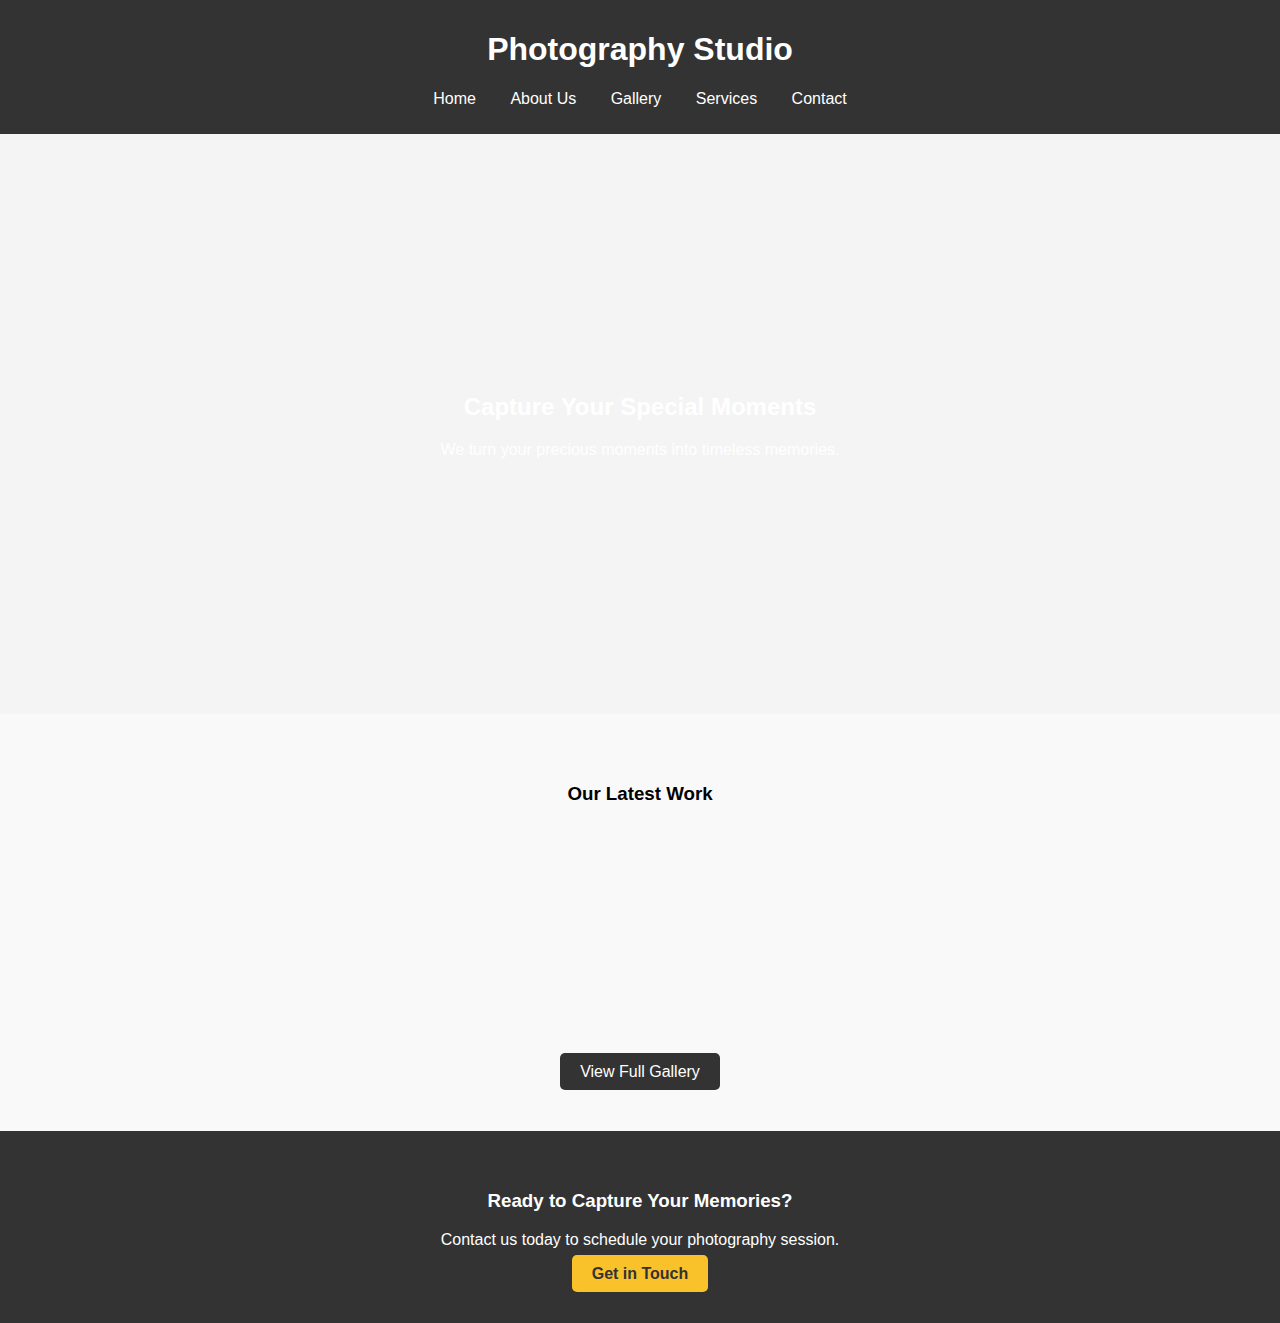
<file: index.html>
<!DOCTYPE html>
<html lang="en">
<head>
    <meta charset="UTF-8">
    <meta name="viewport" content="width=device-width, initial-scale=1.0">
    <title>Gallery</title>
    <link rel="stylesheet" href="css/style.css">
</head>
<body>
    <header>
        <h1>Photography Studio</h1>
        <nav>
            <ul>
                <li><a href="index.html">Home</a></li>
                <li><a href="about.html">About Us</a></li>
                <li><a href="gallery.html">Gallery</a></li>
                <li><a href="services.html">Services</a></li>
                <li><a href="contact.html">Contact</a></li>
            </ul>
        </nav>
    </header>
    

    <section class="hero" style="background-image: url('https://upload.wikimedia.org/wikipedia/commons/thumb/e/ea/Sydney_Harbour_Bridge_night.jpg/800px-Sydney_Harbour_Bridge_night.jpg'); height: 60vh; background-size: cover; background-position: center; display: flex; align-items: center; justify-content: center; color: white; text-align: center;">
        <div>
            <h2>Capture Your Special Moments</h2>
            <p>We turn your precious moments into timeless memories.</p>
        </div>
    </section>

  
    <section class="gallery-preview" style="padding: 50px 0; background-color: #f9f9f9; text-align: center;">
        <h3>Our Latest Work</h3>
        <div class="gallery-grid" style="display: grid; grid-template-columns: repeat(3, 1fr); gap: 20px; padding: 20px;">
            <div style="background-image: url('https://www.kevinlj.com/wp-content/uploads/2022/03/Hard-Light.jpg'); height: 200px; background-size: cover; background-position: center;"></div>
            <div style="background-image: url('https://blog.artweb.com/wp-content/uploads/2021/08/Camera-tripod-natural-lighting-sunlight-Canva.jpg'); height: 200px; background-size: cover; background-position: center;"></div>
            <div style="background-image: url('https://icorridor.org/storymaps/wp-content/uploads/2016/10/moon-example-4.jpg'); height: 200px; background-size: cover; background-position: center;"></div>
        </div>
        <a href="gallery.html" class="btn" style="margin-top: 20px; padding: 10px 20px; background-color: #333; color: white; text-decoration: none; border-radius: 5px;">View Full Gallery</a>
    </section>

    <section class="cta" style="background-color: #333; color: white; padding: 40px 0; text-align: center;">
        <h3>Ready to Capture Your Memories?</h3>
        <p>Contact us today to schedule your photography session.</p>
        <a href="contact.html" class="btn" style="padding: 10px 20px; background-color: #f9c22b; border: none; border-radius: 5px; color: #333; font-weight: bold; text-decoration: none;">Get in Touch</a>
    </section>

    <script src="js/script.js"></script>
</body>
</file>
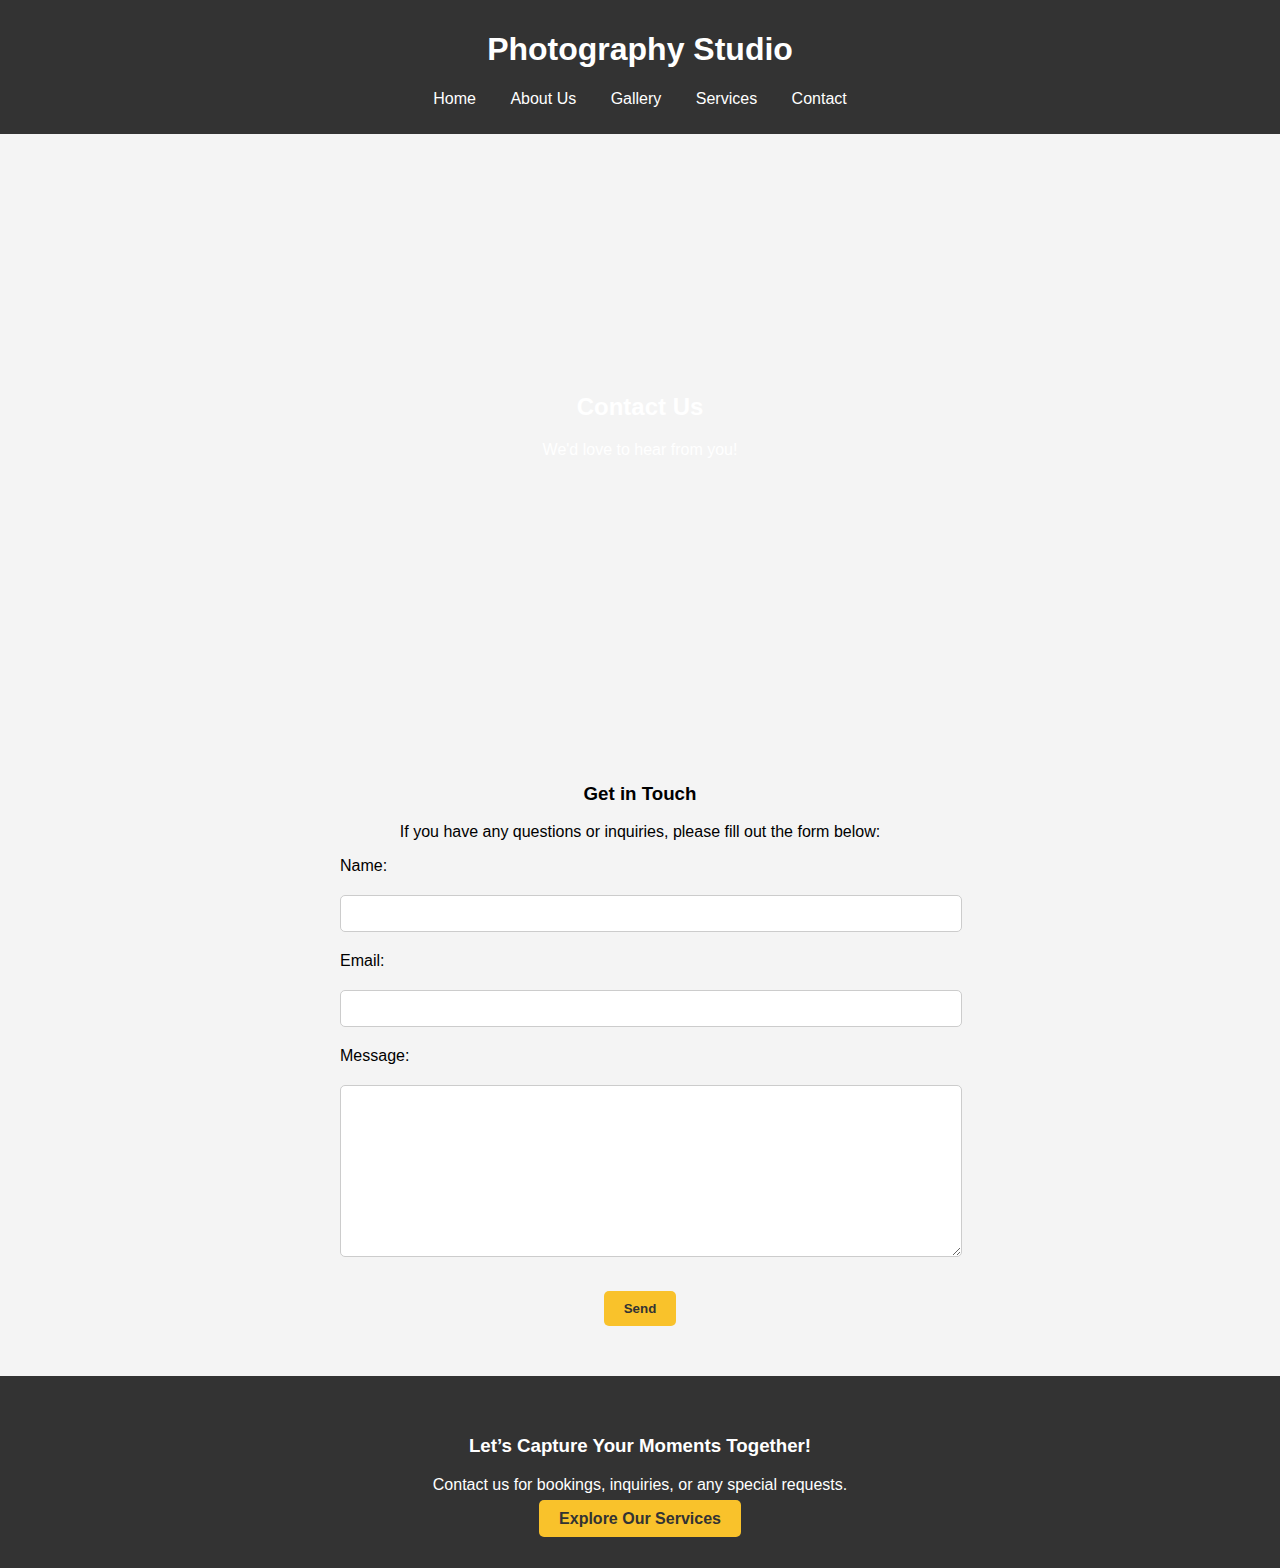
<file: contact.html>
<!DOCTYPE html>
<html lang="en">
<head>
    <meta charset="UTF-8">
    <meta name="viewport" content="width=device-width, initial-scale=1.0">
    <title>Contact Us</title>
    <link rel="stylesheet" href="css/style.css">
</head>
<body>
    <header>
        <h1>Photography Studio</h1>
        <nav>
            <ul>
                <li><a href="index.html">Home</a></li>
                <li><a href="about.html">About Us</a></li>
                <li><a href="gallery.html">Gallery</a></li>
                <li><a href="services.html">Services</a></li>
                <li><a href="contact.html">Contact</a></li>
            </ul>
        </nav>
    </header>

    <section class="hero" style="background-image: url('https://blog.shift4shop.com/hubfs/iStock-1196171818.jpg'); height: 60vh; background-size: cover; background-position: center; display: flex; align-items: center; justify-content: center; color: white; text-align: center;">
        <div>
            <h2>Contact Us</h2>
            <p>We'd love to hear from you!</p>
        </div>
    </section>
    
    <section class="contact-section" style="padding: 50px; text-align: center;">
        <h3>Get in Touch</h3>
        <p>If you have any questions or inquiries, please fill out the form below:</p>
        <form style="max-width: 600px; margin: 0 auto;">
            <label for="name" style="display: block; text-align: left; margin: 10px 0;">Name:</label>
            <input type="text" id="name" name="name" required style="width: 100%; padding: 10px; border-radius: 5px; border: 1px solid #ccc;">
            
            <label for="email" style="display: block; text-align: left; margin: 10px 0;">Email:</label>
            <input type="email" id="email" name="email" required style="width: 100%; padding: 10px; border-radius: 5px; border: 1px solid #ccc;">
            
            <label for="message" style="display: block; text-align: left; margin: 10px 0;">Message:</label>
            <textarea id="message" name="message" required style="width: 100%; padding: 10px; border-radius: 5px; border: 1px solid #ccc; height: 150px;"></textarea>
            
            <button type="submit" style="margin-top: 20px; padding: 10px 20px; background-color: #f9c22b; border: none; border-radius: 5px; color: #333; font-weight: bold;">Send</button>
        </form>
    </section>
    
    <section class="cta" style="background-color: #333; color: white; padding: 40px 0; text-align: center;">
        <h3>Let’s Capture Your Moments Together!</h3>
        <p>Contact us for bookings, inquiries, or any special requests.</p>
        <a href="services.html" class="btn" style="padding: 10px 20px; background-color: #f9c22b; border: none; border-radius: 5px; color: #333; font-weight: bold; text-decoration: none;">Explore Our Services</a>
    </section>

    <script src="js/script.js"></script>
</body>
</html>
</file>
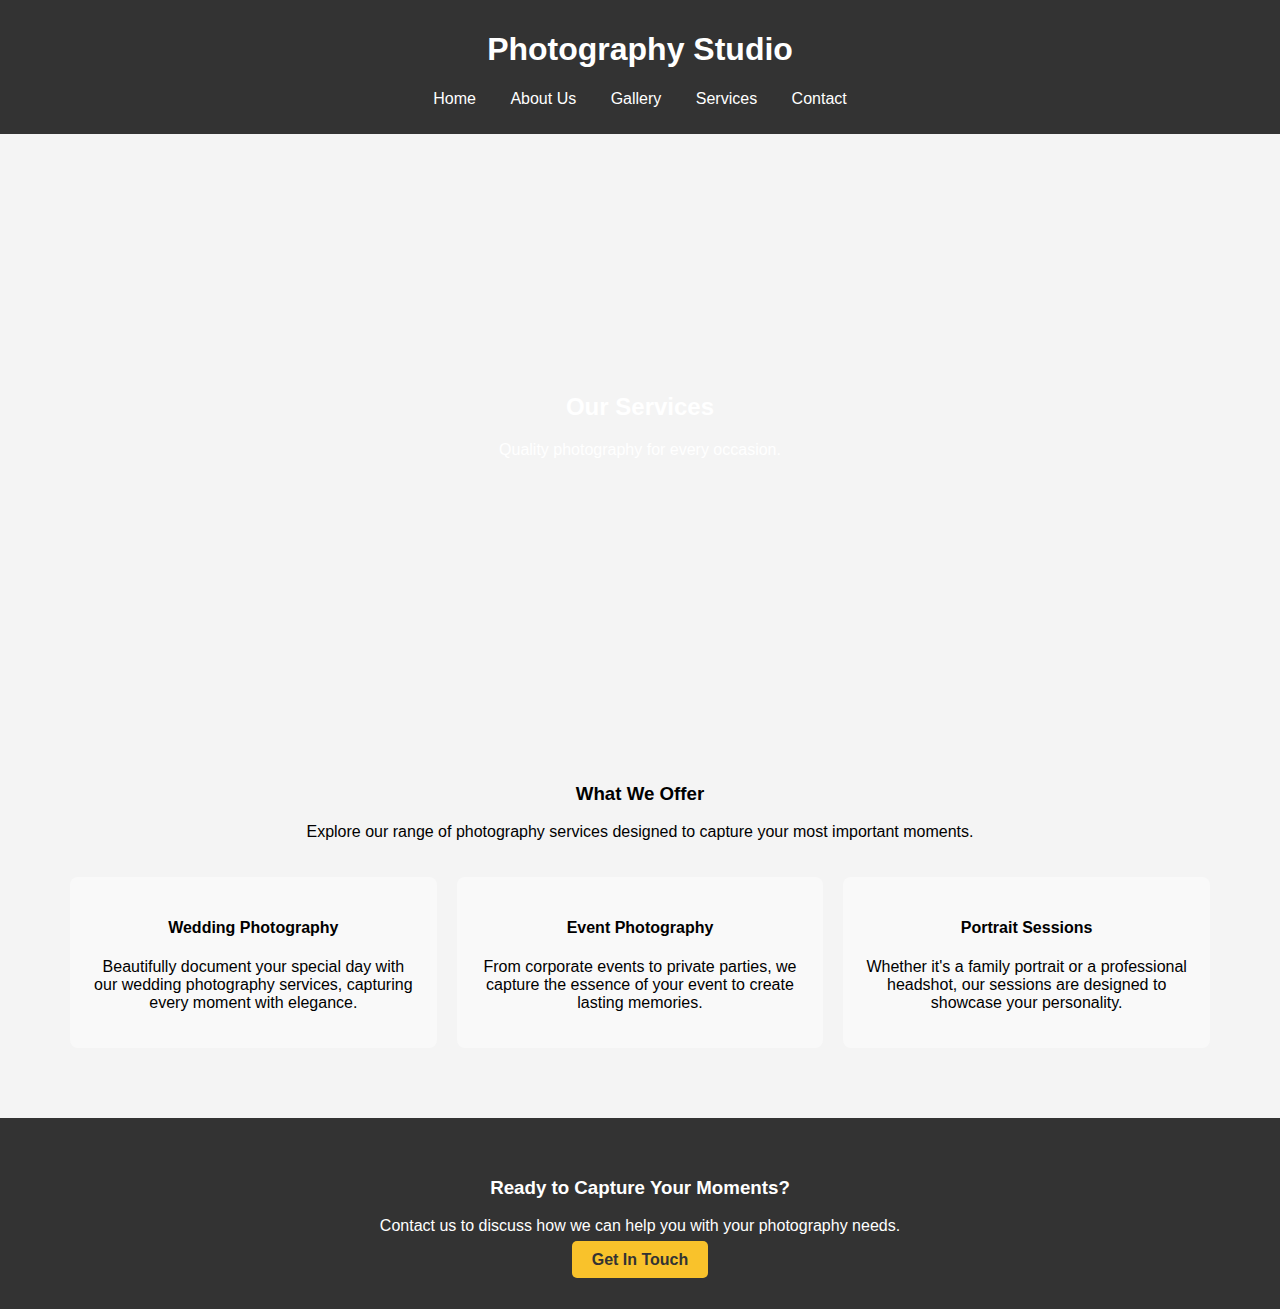
<file: services.html>
<!DOCTYPE html>
<html lang="en">
<head>
    <meta charset="UTF-8">
    <meta name="viewport" content="width=device-width, initial-scale=1.0">
    <title>Services</title>
    <link rel="stylesheet" href="css/style.css">
</head>
<body>
    <header>
        <h1>Photography Studio</h1>
        <nav>
            <ul>
                <li><a href="index.html">Home</a></li>
                <li><a href="about.html">About Us</a></li>
                <li><a href="gallery.html">Gallery</a></li>
                <li><a href="services.html">Services</a></li>
                <li><a href="contact.html">Contact</a></li>
            </ul>
        </nav>
    </header>

    <section class="hero" style="background-image: url('https://www.nuj.org.uk/static/6111f17c-fa8f-414f-93870fc9970b8296/opengraphimage_83f4e8796336604b59d7216d0ecd81a5/Photographers.jpg'); height: 60vh; background-size: cover; background-position: center; display: flex; align-items: center; justify-content: center; color: white; text-align: center;">
        <div>
            <h2>Our Services</h2>
            <p>Quality photography for every occasion.</p>
        </div>
    </section>
    
    <section class="services-section" style="padding: 50px; text-align: center;">
        <h3>What We Offer</h3>
        <p>Explore our range of photography services designed to capture your most important moments.</p>
        <div class="services-grid" style="display: grid; grid-template-columns: repeat(3, 1fr); gap: 20px; padding: 20px;">
            <div class="service-item" style="background-color: #f9f9f9; padding: 20px; border-radius: 8px;">
                <h4>Wedding Photography</h4>
                <p>Beautifully document your special day with our wedding photography services, capturing every moment with elegance.</p>
            </div>
            <div class="service-item" style="background-color: #f9f9f9; padding: 20px; border-radius: 8px;">
                <h4>Event Photography</h4>
                <p>From corporate events to private parties, we capture the essence of your event to create lasting memories.</p>
            </div>
            <div class="service-item" style="background-color: #f9f9f9; padding: 20px; border-radius: 8px;">
                <h4>Portrait Sessions</h4>
                <p>Whether it's a family portrait or a professional headshot, our sessions are designed to showcase your personality.</p>
            </div>
        </div>
    </section>

    <section class="cta" style="background-color: #333; color: white; padding: 40px 0; text-align: center;">
        <h3>Ready to Capture Your Moments?</h3>
        <p>Contact us to discuss how we can help you with your photography needs.</p>
        <a href="contact.html" class="btn" style="padding: 10px 20px; background-color: #f9c22b; border: none; border-radius: 5px; color: #333; font-weight: bold; text-decoration: none;">Get In Touch</a>
    </section>

    <script src="js/script.js"></script>
</body>
</html>
</file>
<file: css/style.css>
body {
    font-family: Arial, sans-serif;
    margin: 0;
    padding: 0;
    background-color: #f4f4f4;
}

header {
    background-color: #333;
    color: white;
    padding: 10px 0;
    text-align: center;
}

nav ul {
    list-style-type: none;
    padding: 0;
}

nav ul li {
    display: inline;
    margin: 0 15px;
}

nav ul li a {
    color: white;
    text-decoration: none;
}

section {
    padding: 20px;
}

.gallery {
    display: flex;
    gap: 10px;
}

.gallery img {
    width: 300px;
    height: 200px;
    object-fit: cover;
}

form {
    max-width: 600px;
    margin: 0 auto;
}

form input, form textarea {
    width: 100%;
    padding: 10px;
    margin: 10px 0;
}
</file>
